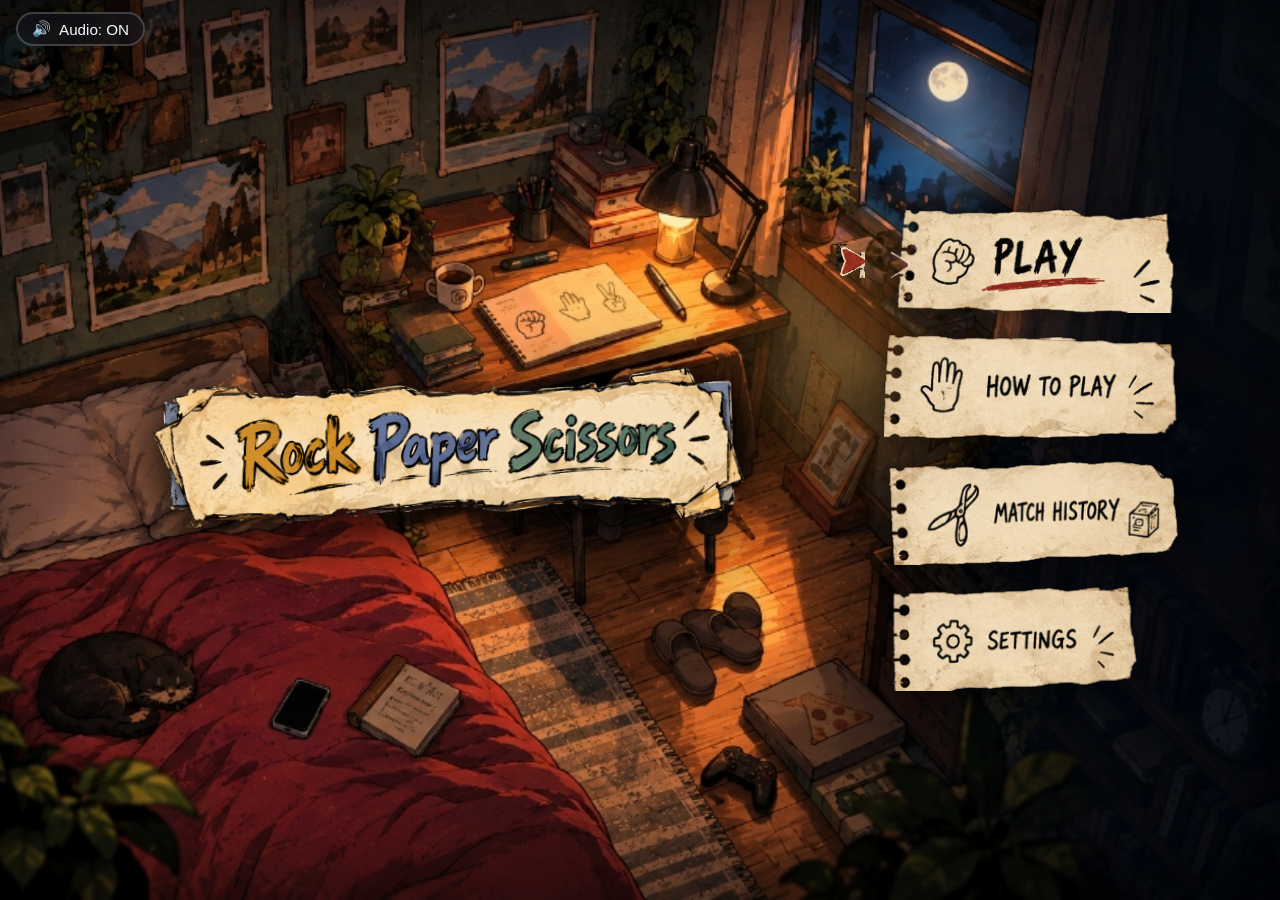
<file: templates/index.html>
<!DOCTYPE html>
<html lang="en">
<head>
    <meta charset="UTF-8">
    <meta name="viewport" content="width=device-width, initial-scale=1.0, maximum-scale=1.0, user-scalable=no">
    <title>Rock Paper Scissors - Cozy Room Arena</title>
    <!-- Favicon -->
    <link rel="icon" type="image/svg+xml" href="/static/assets/favicon.svg">
    <link rel="icon" type="image/png" sizes="32x32" href="/static/assets/favicon-32.png">
    <link rel="icon" type="image/png" sizes="64x64" href="/static/assets/favicon-64.png">
    <link rel="apple-touch-icon" href="/static/assets/favicon.png">
    <link rel="preconnect" href="https://fonts.googleapis.com">
    <link rel="preconnect" href="https://fonts.gstatic.com" crossorigin>
    <link href="https://fonts.googleapis.com/css2?family=Caveat:wght@600;700&family=Permanent+Marker&family=Patrick+Hand&family=Outfit:wght@400;600;700;800&display=swap" rel="stylesheet">
    <style>
        * {
            margin: 0;
            padding: 0;
            box-sizing: border-box;
            user-select: none;
            -webkit-tap-highlight-color: transparent;
        }

        :root {
            --safe-top: env(safe-area-inset-top, 12px);
            --safe-bottom: env(safe-area-inset-bottom, 12px);
            --safe-left: env(safe-area-inset-left, 16px);
            --safe-right: env(safe-area-inset-right, 16px);
        }

        html, body {
            width: 100%;
            height: 100%;
            height: 100dvh;
            overflow: hidden;
            background-color: #0b0d13;
            font-family: 'Patrick Hand', cursive, sans-serif;
        }

        body {
            display: flex;
            align-items: center;
            justify-content: center;
        }

        /* Cozy Room Fullscreen Background */
        .stage-container {
            position: relative;
            width: 100vw;
            height: 100vh;
            height: 100dvh;
            background-image: url('/static/assets/bg.jpg');
            background-size: cover;
            background-position: center center;
            background-repeat: no-repeat;
            display: flex;
            flex-direction: row;
            justify-content: space-between;
            align-items: center;
            box-shadow: inset 0 0 100px rgba(0, 0, 0, 0.5);
            padding: var(--safe-top) max(var(--safe-right), 5vw) var(--safe-bottom) max(var(--safe-left), 5vw);
            overflow: hidden;
        }

        /* Subtle atmospheric ambient lamp light pulsation */
        .ambient-glow {
            position: absolute;
            top: 20%;
            left: 52%;
            width: 350px;
            height: 350px;
            background: radial-gradient(circle, rgba(255, 177, 66, 0.25) 0%, rgba(255, 120, 0, 0.08) 50%, transparent 80%);
            border-radius: 50%;
            pointer-events: none;
            animation: lampFlicker 6s ease-in-out infinite alternate;
        }

        @keyframes lampFlicker {
            0% { opacity: 0.8; transform: scale(0.98); }
            50% { opacity: 0.95; transform: scale(1.02); }
            100% { opacity: 0.85; transform: scale(1); }
        }

        /* Window moonlight sheen */
        .moon-glow {
            position: absolute;
            top: 5%;
            left: 68%;
            width: 180px;
            height: 180px;
            background: radial-gradient(circle, rgba(200, 230, 255, 0.3) 0%, transparent 70%);
            pointer-events: none;
        }

        /* LEFT SIDE BANNER - HERO ATTRACTION */
        .left-banner-container {
            position: relative;
            display: flex;
            align-items: center;
            justify-content: center;
            z-index: 20;
            flex: 1 1 52%;
            max-width: 55vw;
            padding: 0 clamp(12px, 3vw, 48px);
            margin-left: clamp(1vw, 2.5vw, 4vw);
            animation: bannerGentleFloat 5s ease-in-out infinite alternate;
        }

        .rps-title-banner-img {
            width: 100%;
            max-width: clamp(440px, 47vw, 680px);
            height: auto;
            object-fit: contain;
            filter: drop-shadow(0 16px 36px rgba(0, 0, 0, 0.8)) drop-shadow(0 6px 12px rgba(0, 0, 0, 0.5));
            transform: rotate(-1.5deg);
            transition: transform 0.3s cubic-bezier(0.34, 1.56, 0.64, 1), filter 0.3s ease;
            user-select: none;
            -webkit-user-drag: none;
        }

        .rps-title-banner-img:hover {
            transform: rotate(0deg) scale(1.035);
            filter: drop-shadow(0 20px 42px rgba(0, 0, 0, 0.9)) drop-shadow(0 0 28px rgba(232, 198, 106, 0.35));
        }

        @keyframes bannerGentleFloat {
            0% { transform: translateY(0px) rotate(-0.5deg); }
            50% { transform: translateY(-7px) rotate(0.5deg); }
            100% { transform: translateY(3px) rotate(-1deg); }
        }

        /* RIGHT SIDE MENU CONTAINER - SPACIOUS BUTTON FLOW */
        .menu-wrapper {
            position: relative;
            width: clamp(290px, 28vw, 360px);
            max-width: 44vw;
            display: flex;
            flex-direction: column;
            align-items: center;
            justify-content: center;
            gap: clamp(14px, 2.8vh, 22px);
            z-index: 20;
        }

        /* Torn paper buttons */
        .paper-btn-container {
            position: relative;
            width: clamp(270px, 26vw, 330px);
            height: clamp(86px, 12vh, 104px);
            max-width: 100%;
            display: flex;
            align-items: center;
            cursor: pointer;
            touch-action: manipulation;
            transition: transform 0.2s cubic-bezier(0.34, 1.56, 0.64, 1), filter 0.2s ease;
        }

        .paper-btn-container:hover {
            transform: scale(1.05) translateY(-3px);
            filter: drop-shadow(0 14px 18px rgba(0, 0, 0, 0.55));
        }

        .paper-btn-container:active {
            transform: scale(0.98) translateY(2px);
        }

        .paper-btn-img {
            position: absolute;
            top: 0;
            left: 0;
            width: 100%;
            height: 100%;
            object-fit: contain;
            filter: drop-shadow(0 6px 12px rgba(0, 0, 0, 0.45));
            pointer-events: none;
        }

        /* Red pointer arrow */
        .pointer-arrow {
            position: absolute;
            left: -38px;
            width: 34px;
            height: 34px;
            background-image: url('/static/assets/red_arrow.png');
            background-size: contain;
            background-repeat: no-repeat;
            background-position: center;
            opacity: 0;
            transform: translateX(-10px);
            transition: all 0.2s cubic-bezier(0.34, 1.56, 0.64, 1);
            pointer-events: none;
        }

        .paper-btn-container.active .pointer-arrow,
        .paper-btn-container:hover .pointer-arrow {
            opacity: 1;
            transform: translateX(0);
            animation: arrowBounce 1s infinite alternate ease-in-out;
        }

        @keyframes arrowBounce {
            0% { transform: translateX(0); }
            100% { transform: translateX(6px); }
        }

        /* Audio SFX toggle */
        .sound-toggle {
            position: absolute;
            top: max(12px, env(safe-area-inset-top, 12px));
            left: max(16px, env(safe-area-inset-left, 16px));
            background: rgba(20, 20, 30, 0.6);
            backdrop-filter: blur(6px);
            border: 2px solid rgba(255, 255, 255, 0.2);
            color: #f8fafc;
            padding: 6px 14px;
            border-radius: 30px;
            font-size: 0.95rem;
            cursor: pointer;
            display: flex;
            align-items: center;
            gap: 8px;
            transition: all 0.2s;
            z-index: 30;
            touch-action: manipulation;
        }

        .sound-toggle:hover {
            background: rgba(20, 20, 30, 0.9);
            border-color: #38bdf8;
            transform: scale(1.05);
        }

        /* 7. HAND-DRAWN LANDSCAPE ROTATE BARRIER */
        .rotate-device-overlay {
            position: fixed;
            inset: 0;
            background: rgba(14, 12, 10, 0.92);
            backdrop-filter: blur(10px);
            z-index: 99999;
            display: none;
            flex-direction: column;
            align-items: center;
            justify-content: center;
            padding: 20px;
            text-align: center;
        }

        .rotate-sketch-card {
            position: relative;
            background: #FFFCF5;
            background-image: 
                radial-gradient(circle at 10% 20%, rgba(232, 224, 209, 0.5) 0%, transparent 40%),
                radial-gradient(circle at 90% 80%, rgba(220, 231, 247, 0.4) 0%, transparent 40%);
            border: 2.5px solid #252E3B;
            border-radius: 18px 16px 20px 17px;
            box-shadow: 
                0 6px 0 #252E3B,
                0 18px 36px rgba(0, 0, 0, 0.45);
            padding: 30px 22px 24px 22px;
            max-width: 320px;
            width: 100%;
            display: flex;
            flex-direction: column;
            align-items: center;
            gap: 12px;
            transform: rotate(-1deg);
            animation: cardEnter 0.3s cubic-bezier(0.34, 1.56, 0.64, 1);
        }

        /* Inner dashed sketch frame */
        .rotate-sketch-card::before {
            content: '';
            position: absolute;
            inset: 5px;
            border: 1.5px dashed #D9D2C5;
            border-radius: 14px 12px 16px 13px;
            pointer-events: none;
        }

        /* Washi tape pin at top */
        .washi-tape {
            position: absolute;
            top: -12px;
            left: 50%;
            transform: translateX(-50%) rotate(-2deg);
            width: 90px;
            height: 22px;
            background: rgba(232, 198, 106, 0.75);
            border: 1px dashed rgba(168, 110, 46, 0.5);
            box-shadow: 0 2px 4px rgba(0, 0, 0, 0.15);
            border-radius: 2px;
            z-index: 5;
        }

        @keyframes cardEnter {
            from { transform: scale(0.85) rotate(-3deg); opacity: 0; }
            to { transform: scale(1) rotate(-1deg); opacity: 1; }
        }

        .rotate-anim-wrap {
            position: relative;
            width: 110px;
            height: 110px;
            display: flex;
            align-items: center;
            justify-content: center;
        }

        .sketch-rotate-svg {
            width: 100%;
            height: 100%;
            overflow: visible;
        }

        .rotating-phone-group {
            transform-origin: 60px 60px;
            animation: handDrawnRotate 2.8s cubic-bezier(0.45, 0, 0.25, 1) infinite;
        }

        @keyframes handDrawnRotate {
            0%, 15% { transform: translate(60px, 60px) rotate(0deg); }
            45%, 75% { transform: translate(60px, 60px) rotate(90deg); }
            95%, 100% { transform: translate(60px, 60px) rotate(0deg); }
        }

        .motion-arc {
            animation: arcPulse 2.8s ease-in-out infinite;
        }

        @keyframes arcPulse {
            0%, 15% { opacity: 0.3; }
            45%, 75% { opacity: 1; }
            95%, 100% { opacity: 0.3; }
        }

        .star-doodle {
            font-weight: bold;
            animation: starTwinkle 2s infinite ease-in-out alternate;
        }
        .star-2 { animation-delay: 0.6s; }
        .star-3 { animation-delay: 1.2s; }

        @keyframes starTwinkle {
            0% { transform: scale(0.8); opacity: 0.4; }
            100% { transform: scale(1.2); opacity: 1; }
        }

        .rotate-text-group {
            display: flex;
            flex-direction: column;
            align-items: center;
            gap: 4px;
        }

        .rotate-title {
            font-family: 'Patrick Hand', 'Outfit', sans-serif;
            font-size: 1.7rem;
            font-weight: 700;
            color: #252E3B;
            letter-spacing: 1px;
            line-height: 1.1;
        }

        .rotate-title-line {
            width: 50px;
            height: 3px;
            background-color: #E8C66A;
            border-radius: 2px;
            margin-bottom: 4px;
        }

        .rotate-desc {
            font-family: 'Inter', sans-serif;
            font-size: 0.92rem;
            color: #46505D;
            line-height: 1.45;
            padding: 0 4px;
        }

        .rotate-desc strong {
            color: #252E3B;
        }

        .rotate-sketch-badge {
            display: inline-flex;
            align-items: center;
            gap: 6px;
            font-family: 'Patrick Hand', cursive;
            font-size: 1.05rem;
            font-weight: 700;
            color: #FFFFFF;
            background-color: #456FB5;
            padding: 5px 16px;
            border-radius: 255px 15px 225px 15px/15px 225px 15px 255px;
            border: 1.5px solid #252E3B;
            box-shadow: 0 3px 0 #252E3B, 0 4px 10px rgba(69, 111, 181, 0.3);
            letter-spacing: 0.5px;
        }

        @media (orientation: portrait) and (max-width: 900px) {
            .rotate-device-overlay {
                display: flex;
            }
        }

        /* Compact Landscape Mobile Displays (e.g. 640x360, 800x380, 922x320) */
        @media (max-height: 520px) {
            .stage-container {
                padding: 6px 3vw;
            }

            .left-banner-container {
                max-width: 45vw;
            }

            .rps-title-banner-img {
                max-width: 380px;
            }

            .menu-wrapper {
                width: 250px;
                gap: 6px;
            }

            .paper-btn-container {
                width: 230px;
                height: 70px;
            }

            .pointer-arrow {
                left: -28px;
                width: 24px;
                height: 24px;
            }

        }

        /* MODALS (How to Play, Settings, History) */
        .modal-overlay {
            position: fixed;
            top: 0;
            left: 0;
            width: 100vw;
            height: 100vh;
            height: 100dvh;
            background: rgba(10, 15, 25, 0.85);
            backdrop-filter: blur(8px);
            display: none;
            justify-content: center;
            align-items: center;
            z-index: 100;
            padding: 16px;
        }

        .modal-card {
            background: #fff8e7;
            background-image: radial-gradient(#e6d5b8 10%, transparent 11%);
            background-size: 16px 16px;
            border: 3.5px solid #5a3825;
            box-shadow: 0 20px 40px rgba(0, 0, 0, 0.6), inset 0 0 30px rgba(180, 140, 90, 0.3);
            border-radius: 12px;
            width: min(520px, 94vw);
            max-width: 94vw;
            max-height: calc(100vh - 24px);
            max-height: calc(100dvh - 24px);
            overflow-y: auto;
            -webkit-overflow-scrolling: touch;
            padding: clamp(12px, 2vh, 22px);
            position: relative;
            transform: scale(0.9);
            opacity: 0;
            transition: all 0.3s cubic-bezier(0.34, 1.56, 0.64, 1);
            color: #2c1810;
        }

        .modal-overlay.open {
            display: flex;
        }

        .modal-overlay.open .modal-card {
            transform: scale(1);
            opacity: 1;
        }

        .modal-header {
            display: flex;
            justify-content: space-between;
            align-items: center;
            border-bottom: 2px dashed #8c6239;
            padding-bottom: clamp(6px, 1.2vh, 12px);
            margin-bottom: clamp(8px, 1.5vh, 16px);
        }

        .modal-title {
            font-family: 'Permanent Marker', cursive;
            font-size: clamp(1.3rem, 2.5vh, 1.8rem);
            color: #3b2219;
        }

        .close-btn {
            background: #d9534f;
            color: #fff;
            border: none;
            width: clamp(28px, 4vh, 36px);
            height: clamp(28px, 4vh, 36px);
            border-radius: 50%;
            font-size: clamp(1rem, 1.8vh, 1.2rem);
            font-weight: bold;
            cursor: pointer;
            box-shadow: 0 4px 6px rgba(0,0,0,0.3);
            transition: transform 0.2s;
            display: flex;
            align-items: center;
            justify-content: center;
        }

        .close-btn:hover {
            transform: scale(1.15) rotate(90deg);
        }

        .modal-body {
            font-size: clamp(1rem, 1.6vh, 1.15rem);
            line-height: 1.45;
        }

        .modal-body ul {
            margin-left: 20px;
            margin-top: 10px;
        }

        .modal-body li {
            margin-bottom: 8px;
        }

        .history-table {
            width: 100%;
            border-collapse: collapse;
            margin-top: 10px;
            font-size: 1rem;
        }

        .history-table th, .history-table td {
            padding: 8px 6px;
            text-align: center;
            border-bottom: 1px solid #d4b895;
        }

        .history-table th {
            background: rgba(90, 56, 37, 0.1);
            font-weight: bold;
        }
    </style>
</head>
<body>

    <!-- HAND-DRAWN LANDSCAPE ORIENTATION BARRIER -->
    <div id="rotateDevicePrompt" class="rotate-device-overlay">
        <div class="rotate-sketch-card">
            <!-- Washi tape pin -->
            <div class="washi-tape"></div>

            <!-- Custom Animated Hand-Drawn SVG Illustration -->
            <div class="rotate-anim-wrap">
                <svg class="sketch-rotate-svg" viewBox="0 0 120 120" fill="none" xmlns="http://www.w3.org/2000/svg">
                    <!-- Motion Arc Arrow -->
                    <path class="motion-arc" d="M 30,35 A 40,40 0 0,1 90,35" stroke="#E8C66A" stroke-width="3" stroke-linecap="round" stroke-dasharray="6,4" fill="none"/>
                    <polygon class="motion-arrow" points="92,30 96,40 86,38" fill="#E8C66A"/>
                    
                    <!-- Stars / Sparkles -->
                    <text x="14" y="24" class="star-doodle star-1" font-size="14" fill="#E8C66A">✦</text>
                    <text x="96" y="86" class="star-doodle star-2" font-size="12" fill="#82B69A">✦</text>
                    <text x="18" y="94" class="star-doodle star-3" font-size="10" fill="#8DAEDC">✧</text>
                    
                    <!-- Rotating Handset -->
                    <g class="rotating-phone-group">
                        <rect x="-18" y="-32" width="36" height="64" rx="8" ry="8" fill="#252E3B" stroke="#46505D" stroke-width="2"/>
                        <rect x="-14" y="-24" width="28" height="48" rx="4" ry="4" fill="#456FB5"/>
                        <text x="0" y="-3" font-size="12" text-anchor="middle" dominant-baseline="middle" fill="#FFFCF5">✊✌️</text>
                        <text x="0" y="11" font-size="8" font-family="'Patrick Hand', cursive" text-anchor="middle" font-weight="bold" fill="#E8C66A">VS</text>
                        <line x1="-5" y1="-28" x2="5" y2="-28" stroke="#667085" stroke-width="1.5" stroke-linecap="round"/>
                        <circle cx="0" cy="27" r="2.5" fill="#667085"/>
                    </g>
                </svg>
            </div>

            <div class="rotate-text-group">
                <h2 class="rotate-title">FLIP TO PLAY!</h2>
                <div class="rotate-title-line"></div>
                <p class="rotate-desc">Turn your phone <strong>sideways (landscape)</strong> for the full widescreen battle arena & camera view.</p>
            </div>

            <div class="rotate-sketch-badge">
                <span>⚔️ LANDSCAPE MODE • 90° FLIP ✨</span>
            </div>
        </div>
    </div>

    <div class="stage-container">
        <!-- Ambient lighting layers -->
        <div class="ambient-glow"></div>
        <div class="moon-glow"></div>

        <!-- LEFT SIDE: PROPERLY VERTICALLY CENTERED BANNER -->
        <div class="left-banner-container">
            <img src="/static/assets/banner_rps.png" alt="Rock Paper Scissors" class="rps-title-banner-img">
        </div>

        <!-- Sound toggle -->
        <button class="sound-toggle" id="soundToggle" onclick="toggleMute()">
            🔊 <span>Audio: ON</span>
        </button>

        <!-- RIGHT SIDE: RECREATED EXACT PAPER BUTTONS -->
        <div class="menu-wrapper">
            <!-- 1. PLAY BUTTON -->
            <div class="paper-btn-container active" id="btnPlay" onclick="navigateToPlay()">
                <div class="pointer-arrow"></div>
                <img src="/static/assets/paper_btn_1.png" alt="Play" class="paper-btn-img">
            </div>

            <!-- 2. HOW TO PLAY BUTTON -->
            <div class="paper-btn-container" id="btnHow" onclick="openModal('howModal')">
                <div class="pointer-arrow"></div>
                <img src="/static/assets/paper_btn_2.png" alt="How to Play" class="paper-btn-img">
            </div>

            <!-- 3. MATCH HISTORY BUTTON -->
            <div class="paper-btn-container" id="btnHistory" onclick="openHistoryModal()">
                <div class="pointer-arrow"></div>
                <img src="/static/assets/paper_btn_3.png" alt="Match History" class="paper-btn-img">
            </div>

            <!-- 4. SETTINGS BUTTON -->
            <div class="paper-btn-container" id="btnSettings" onclick="openModal('settingsModal')">
                <div class="pointer-arrow"></div>
                <img src="/static/assets/paper_btn_4.png" alt="Settings" class="paper-btn-img">
            </div>
        </div>
    </div>

    <!-- HOW TO PLAY MODAL -->
    <div class="modal-overlay" id="howModal">
        <div class="modal-card">
            <div class="modal-header">
                <h2 class="modal-title">📖 HOW TO PLAY</h2>
                <button class="close-btn" onclick="closeModal('howModal')">&times;</button>
            </div>
            <div class="modal-body">
                <p>Welcome to the <strong>Cozy Room Rock-Paper-Scissors AI Battle</strong>!</p>
                <ul>
                    <li><strong>✊ Rock</strong> crushes <strong>✌️ Scissors</strong>.</li>
                    <li><strong>✋ Paper</strong> covers <strong>✊ Rock</strong>.</li>
                    <li><strong>✌️ Scissors</strong> cuts <strong>✋ Paper</strong>.</li>
                    <li>Choose between <strong>5 Turns</strong> or <strong>10 Turns</strong> format.</li>
                    <li>Hold your hand clearly inside the on-screen target box on your webcam.</li>
                    <li>The GPU Deep Learning Model detects your hand live in real-time!</li>
                </ul>
            </div>
        </div>
    </div>

    <!-- MATCH HISTORY MODAL -->
    <div class="modal-overlay" id="historyModal">
        <div class="modal-card" style="width: 580px;">
            <div class="modal-header">
                <h2 class="modal-title">📜 MATCH HISTORY</h2>
                <button class="close-btn" onclick="closeModal('historyModal')">&times;</button>
            </div>
            <div class="modal-body">
                <div id="historyContent" style="max-height: 320px; overflow-y: auto;">
                    <p style="text-align: center; color: #8c6239;">Loading past records...</p>
                </div>
            </div>
        </div>
    </div>

    <!-- SETTINGS MODAL -->
    <div class="modal-overlay" id="settingsModal">
        <div class="modal-card">
            <div class="modal-header">
                <h2 class="modal-title">⚙️ MATCH SETTINGS</h2>
                <button class="close-btn" onclick="closeModal('settingsModal')">&times;</button>
            </div>
            <div class="modal-body">
                <div style="margin-bottom: 20px;">
                    <label style="font-weight: bold; font-size: 1.3rem;">Default Match Length:</label>
                    <div style="display: flex; gap: 15px; margin-top: 10px;">
                        <label style="cursor: pointer;"><input type="radio" name="matchTurns" value="5" checked onchange="saveTurns(5)"> 5 Turns</label>
                        <label style="cursor: pointer;"><input type="radio" name="matchTurns" value="10" onchange="saveTurns(10)"> 10 Turns</label>
                    </div>
                </div>
                <div style="margin-bottom: 20px;">
                    <label style="font-weight: bold; font-size: 1.3rem;">Game Mode:</label>
                    <div style="margin-top: 10px;">
                        <label style="cursor: pointer;"><input type="checkbox" id="autoPlaySetting" checked onchange="saveAuto(this.checked)"> Auto-Play (Hands-free countdowns)</label>
                    </div>
                </div>
                <div style="text-align: center; margin-top: 25px;">
                    <button onclick="navigateToPlay()" style="background: #27ae60; color: white; border: none; padding: 10px 24px; font-size: 1.2rem; font-family: 'Patrick Hand'; border-radius: 8px; cursor: pointer; font-weight: bold;">START BATTLE NOW</button>
                </div>
            </div>
        </div>
    </div>

    <!-- Background Looping Cozy Music -->
    <audio id="menuBgm" src="/static/assets/music/bgm.mp3" loop preload="auto"></audio>

    <script>
        let isMuted = localStorage.getItem('rps_bgm_muted') === 'true';
        const buttons = document.querySelectorAll('.paper-btn-container');
        let selectedIndex = 0;
        const bgm = document.getElementById('menuBgm');
        let bgmUnlocked = false;

        // Sound Synthesizer via Web Audio API (crisp, zero lag for button clicks/hover)
        let audioCtx = null;
        function getAudioContext() {
            if (!audioCtx) {
                const AudioContext = window.AudioContext || window.webkitAudioContext;
                if (AudioContext) audioCtx = new AudioContext();
            }
            if (audioCtx && audioCtx.state === 'suspended') {
                audioCtx.resume();
            }
            return audioCtx;
        }

        // Global Audio Unlocker & BGM Playback Engine
        function tryPlayBgm() {
            if (!bgm || isMuted) return;
            bgm.volume = 0.35;
            const playPromise = bgm.play();
            if (playPromise !== undefined) {
                playPromise.then(() => {
                    bgmUnlocked = true;
                    cleanupUnlockListeners();
                }).catch(() => {
                    // Browser prevented immediate autoplay; unlock listeners will trigger on first interaction
                });
            }
        }

        const unlockEvents = ['pointerdown', 'touchstart', 'mousedown', 'keydown', 'click', 'pointermove'];
        function onUserInteraction() {
            getAudioContext();
            if (!isMuted && bgm && bgm.paused) {
                tryPlayBgm();
            }
        }

        function setupUnlockListeners() {
            unlockEvents.forEach(evt => {
                window.addEventListener(evt, onUserInteraction, { capture: true, passive: true });
            });
        }

        function cleanupUnlockListeners() {
            unlockEvents.forEach(evt => {
                window.removeEventListener(evt, onUserInteraction, { capture: true });
            });
        }

        function initBgm() {
            if (!bgm) return;
            bgm.volume = 0.35;
            
            const toggleBtn = document.getElementById('soundToggle');
            if (toggleBtn) {
                toggleBtn.innerHTML = isMuted ? '🔇 <span>Audio: OFF</span>' : '🔊 <span>Audio: ON</span>';
            }

            if (!isMuted) {
                tryPlayBgm();
                setupUnlockListeners();
            }
        }

        function playSound(freq, duration, type = 'sine') {
            if (isMuted) return;
            try {
                const ctx = getAudioContext();
                if (!ctx) return;
                
                // Also ensure BGM is triggered if paused
                if (bgm && bgm.paused && !isMuted) {
                    tryPlayBgm();
                }

                const osc = ctx.createOscillator();
                const gain = ctx.createGain();
                osc.type = type;
                osc.frequency.setValueAtTime(freq, ctx.currentTime);
                gain.gain.setValueAtTime(0.12, ctx.currentTime);
                gain.gain.exponentialRampToValueAtTime(0.001, ctx.currentTime + duration);
                osc.connect(gain);
                gain.connect(ctx.destination);
                osc.start();
                osc.stop(ctx.currentTime + duration);
            } catch (e) {}
        }

        function toggleMute() {
            isMuted = !isMuted;
            localStorage.setItem('rps_bgm_muted', isMuted);
            const toggleBtn = document.getElementById('soundToggle');
            if (toggleBtn) {
                toggleBtn.innerHTML = isMuted ? '🔇 <span>Audio: OFF</span>' : '🔊 <span>Audio: ON</span>';
            }
            if (isMuted) {
                if (bgm) bgm.pause();
            } else {
                if (bgm) {
                    bgm.volume = 0.35;
                    bgm.play().catch(() => {});
                }
            }
        }

        // Button hover sound
        buttons.forEach((btn, idx) => {
            btn.addEventListener('mouseenter', () => {
                buttons.forEach(b => b.classList.remove('active'));
                btn.classList.add('active');
                selectedIndex = idx;
                playSound(650, 0.08, 'triangle');
            });
        });

        // Keyboard navigation (Arrow keys + Enter)
        window.addEventListener('keydown', (e) => {
            if (e.key === 'ArrowDown') {
                selectedIndex = (selectedIndex + 1) % buttons.length;
                updateSelection();
                playSound(600, 0.06, 'triangle');
            } else if (e.key === 'ArrowUp') {
                selectedIndex = (selectedIndex - 1 + buttons.length) % buttons.length;
                updateSelection();
                playSound(600, 0.06, 'triangle');
            } else if (e.key === 'Enter') {
                playSound(900, 0.15, 'sine');
                buttons[selectedIndex].click();
            } else if (e.key === 'Escape') {
                document.querySelectorAll('.modal-overlay').forEach(m => m.classList.remove('open'));
            }
        });

        function updateSelection() {
            buttons.forEach((b, i) => {
                if (i === selectedIndex) b.classList.add('active');
                else b.classList.remove('active');
            });
        }

        function navigateToPlay() {
            playSound(1000, 0.25, 'sine');
            if (bgm && !bgm.paused) {
                // Smooth fade-out on entering the arena
                let vol = bgm.volume;
                const fadeInterval = setInterval(() => {
                    vol = Math.max(0, vol - 0.08);
                    bgm.volume = vol;
                    if (vol <= 0.02) {
                        clearInterval(fadeInterval);
                        bgm.pause();
                    }
                }, 25);
            }
            setTimeout(() => {
                window.location.href = '/play';
            }, 180);
        }

        function openModal(id) {
            playSound(750, 0.12, 'sine');
            document.getElementById(id).classList.add('open');
        }

        function closeModal(id) {
            playSound(500, 0.1, 'sine');
            document.getElementById(id).classList.remove('open');
        }

        function getUserId() {
            let uid = localStorage.getItem('rps_user_id');
            if (!uid || uid.length < 5) {
                uid = 'usr_' + Date.now().toString(36) + '_' + Math.random().toString(36).substring(2, 10);
                localStorage.setItem('rps_user_id', uid);
            }
            return uid;
        }

        function openHistoryModal() {
            openModal('historyModal');
            const uid = getUserId();
            const cont = document.getElementById('historyContent');
            cont.innerHTML = '<p style="text-align: center; color: #8c6239; padding: 20px;">Loading your personal match records...</p>';

            fetch(`/api/game/history?user_id=${encodeURIComponent(uid)}`, {
                headers: { 'X-User-ID': uid }
            })
                .then(res => res.json())
                .then(data => {
                    if (!data || data.length === 0) {
                        try {
                            data = JSON.parse(localStorage.getItem(`rps_history_${uid}`) || '[]');
                        } catch (e) {
                            data = [];
                        }
                    }
                    if (!data || data.length === 0) {
                        cont.innerHTML = '<p style="text-align: center; color: #8c6239; padding: 20px;">No match records yet. Play your first battle!</p>';
                        return;
                    }
                    let html = '<table class="history-table"><thead><tr><th>Time</th><th>Format</th><th>You</th><th>AI</th><th>Result</th></tr></thead><tbody>';
                    data.forEach(m => {
                        const resColor = m.winner === 'Player' ? '#27ae60' : (m.winner === 'AI' ? '#c0392b' : '#d35400');
                        const timeStr = m.timestamp ? (m.timestamp.includes(' ') ? m.timestamp.split(' ')[1] : m.timestamp) : 'Recent';
                        html += `<tr>
                            <td style="font-size:0.9rem">${timeStr}</td>
                            <td>${m.format}</td>
                            <td><b>${m.player_score}</b></td>
                            <td><b>${m.ai_score}</b></td>
                            <td style="color:${resColor}; font-weight:bold;">${m.winner}</td>
                        </tr>`;
                    });
                    html += '</tbody></table>';
                    cont.innerHTML = html;
                })
                .catch(() => {
                    let localData = [];
                    try {
                        localData = JSON.parse(localStorage.getItem(`rps_history_${uid}`) || '[]');
                    } catch (e) {}
                    if (localData && localData.length > 0) {
                        let html = '<table class="history-table"><thead><tr><th>Time</th><th>Format</th><th>You</th><th>AI</th><th>Result</th></tr></thead><tbody>';
                        localData.forEach(m => {
                            const resColor = m.winner === 'Player' ? '#27ae60' : (m.winner === 'AI' ? '#c0392b' : '#d35400');
                            const timeStr = m.timestamp ? (m.timestamp.includes(' ') ? m.timestamp.split(' ')[1] : m.timestamp) : 'Recent';
                            html += `<tr>
                                <td style="font-size:0.9rem">${timeStr}</td>
                                <td>${m.format}</td>
                                <td><b>${m.player_score}</b></td>
                                <td><b>${m.ai_score}</b></td>
                                <td style="color:${resColor}; font-weight:bold;">${m.winner}</td>
                            </tr>`;
                        });
                        html += '</tbody></table>';
                        cont.innerHTML = html;
                    } else {
                        cont.innerHTML = '<p style="text-align: center; color: #8c6239; padding: 20px;">No match records yet. Play your first battle!</p>';
                    }
                });
        }

        function saveTurns(val) {
            localStorage.setItem('rps_turns', val);
        }

        function saveAuto(val) {
            localStorage.setItem('rps_auto', val);
        }

        // Orientation listener
        function checkOrientation() {
            const prompt = document.getElementById('rotateDevicePrompt');
            if (!prompt) return;
            const isPortrait = window.innerHeight > window.innerWidth && window.innerWidth <= 900;
            if (isPortrait) {
                prompt.style.display = 'flex';
            } else {
                prompt.style.display = 'none';
            }
        }

        window.addEventListener('resize', checkOrientation);
        window.addEventListener('orientationchange', checkOrientation);
        window.addEventListener('pageshow', () => {
            initBgm();
            checkOrientation();
        });
        document.addEventListener('DOMContentLoaded', () => {
            initBgm();
            checkOrientation();
        });
        initBgm();
        checkOrientation();
    </script>
</body>
</html>
</file>
